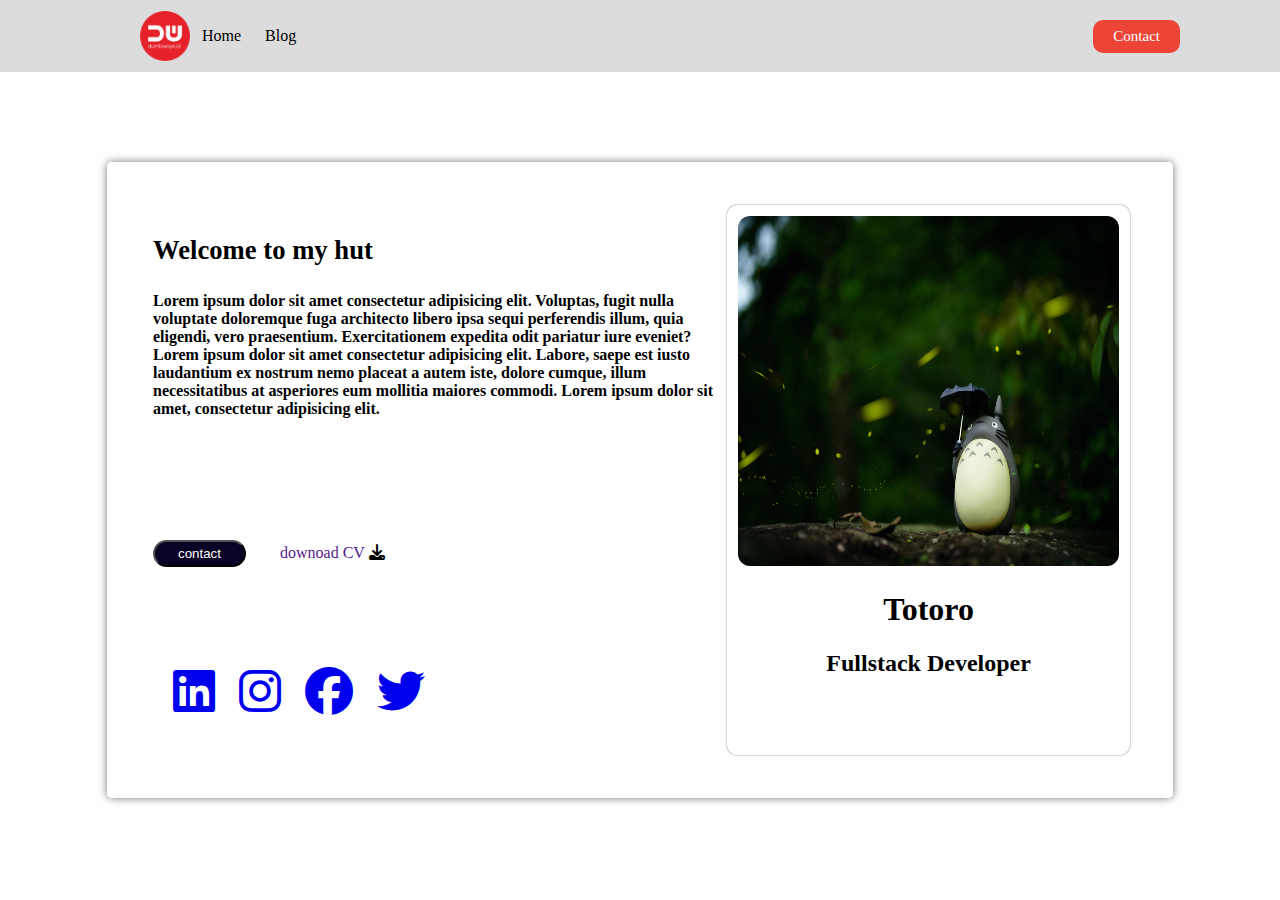
<file: index.html>
<!DOCTYPE html>
<html lang="en">
<head>
    <meta charset="UTF-8">
    <meta http-equiv="X-UA-Compatible" content="IE=edge">
    <meta name="viewport" content="width=device-width, initial-scale=1.0">
    <link rel="stylesheet" href="assets/css/style.css">
    <link rel="stylesheet" href="https://cdnjs.cloudflare.com/ajax/libs/font-awesome/6.1.1/css/all.min.css">
    <title>index</title>
</head>
<body>

    <nav>
        <div class="nav-left">
            <ul>
                <img src="assets/images/dumbways.png" alt="dumbways">
                <li>
                    <a href="index.html">Home</a>
                </li>
                <li>
                    <a href="blog.html">Blog</a>
                </li>
            </ul>
        </div>

        <div class="nav-right">
            <a href="contact.html">Contact</a>
        </div>
    </nav>

    <div class="card">
        <div class="content">
            <h3>Welcome to my hut</h3>
            <p><h4>Lorem ipsum dolor sit amet consectetur adipisicing elit. Voluptas, fugit nulla voluptate doloremque fuga architecto libero ipsa sequi perferendis illum, quia eligendi, vero praesentium. Exercitationem expedita odit pariatur iure eveniet? Lorem ipsum dolor sit amet consectetur adipisicing elit. Labore, saepe est iusto laudantium ex nostrum nemo placeat a autem iste, dolore cumque, illum necessitatibus at asperiores eum mollitia maiores commodi. Lorem ipsum dolor sit amet, consectetur adipisicing elit.</h4></p>

            <div class="knob">
                <button class="button">contact</button>
                <a href="">downoad CV</a>
                <i class="fa-solid fa-download"></i>
            </div>

            <div class="fawesome">
                <a href="https://www.linkedin.com/" target="_blank"><i class="fa-brands fa-linkedin fa-3x"></i></a>
                <a href="https://www.instagram.com/" target="_blank"><i class="fa-brands fa-instagram fa-3x"></i></a>
                <a href="https://web.facebook.com/login/?_rdc=1&_rdr" target="_blank"><i class="fa-brands fa-facebook fa-3x"></i></a>
                <a href="https://twitter.com/" target="_blank"><i class="fa-brands fa-twitter fa-3x"></i></a>
            </div>
        </div>

        <div class="image">
            <img src="assets/images/totoro.jpg" alt="totoro">

            <h1>Totoro</h1>
            <h2>Fullstack Developer</h2>
        </div>
    </div>
    
</body>
</html>
</file>
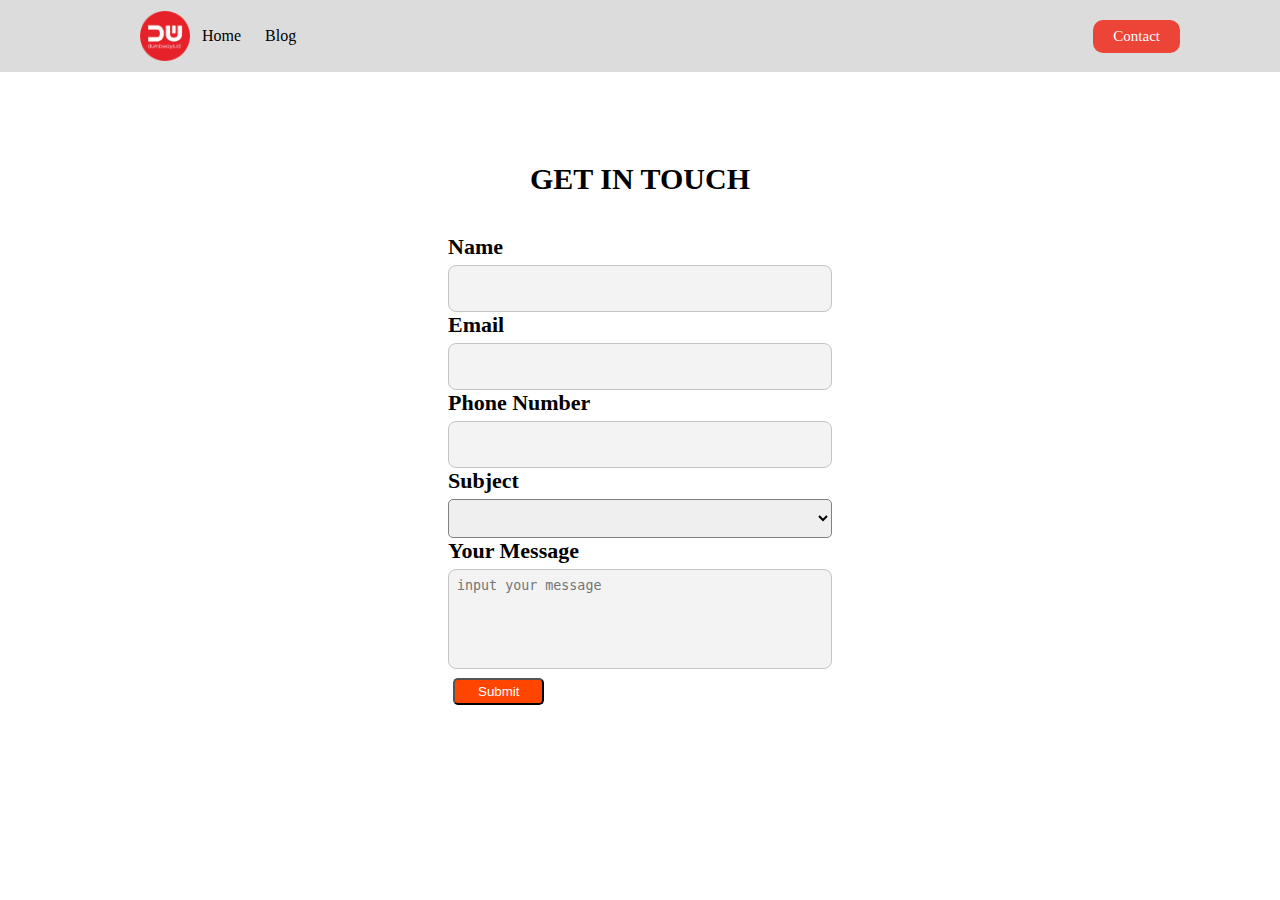
<file: contact.html>
<!DOCTYPE html>
<html lang="en">
<head>
    <meta charset="UTF-8">
    <meta http-equiv="X-UA-Compatible" content="IE=edge">
    <meta name="viewport" content="width=device-width, initial-scale=1.0">
    <link rel="stylesheet" href="assets/css/style.css">
    <link rel="stylesheet" href="assets/css/contact.css">
    <link rel="stylesheet" href="https://cdnjs.cloudflare.com/ajax/libs/font-awesome/6.1.1/css/all.min.css">
    <title>Contact</title>
</head>
<body>

    <nav>
        <div class="nav-left">
            <ul>
                <img src="assets/images/dumbways.png" alt="dumbways">
                <li>
                    <a href="index.html">Home</a>
                </li>
                <li>
                    <a href="blog.html">Blog</a>
                </li>
            </ul>
        </div>

        <div class="nav-right">
            <a href="contact.html">Contact</a>
        </div>
    </nav>

    <div class="title">
        <h3>GET IN TOUCH</h3>
    </div>

    <div class="container">
        <form action="">
            <div class="wrap">
                <div class="name">
                    <label for="name">Name</label>
                    <input type="text" id="name">
                </div>
                <div class="email">
                    <label for="email">Email</label>
                    <input type="email" id="email">
                </div>
                <div class="pnumber">
                    <label for="pnumber">Phone Number</label>
                    <input type="number" id="pnumber">
                </div>
                <div class="subject">
                    <label for="subject">Subject</label>
                    <select id="subject" class="input-subject">
                        <option></option>
                        <option>Frontend</option>
                        <option>Backend</option>
                        <option>Fullstack</option>
                    </select>
                </div>
                <div class="message">
                    <label for="message">Your Message</label>
                    <textarea id="message" placeholder="input your message"></textarea>
                </div>
                <button type="submit">Submit</button>
            </div>
        </form>
    </div>
    
</body>
</html>
</file>
<file: assets/css/style.css>
body {
    margin: 0;
}

ul {
    display: flex;
    align-items: center;
}

nav {
    display: flex;
    height: 8vh;
}

nav .nav-left {
    display: flex;
    padding-left: 100px;
    flex: 50%;
    background-color: gainsboro;
}

nav .nav-left li {
    display: inline;
}

nav .nav-left ul li a {
    text-decoration: none;
    padding: 12px;
    color: black;    
}

nav .nav-left ul img {
    height: 50px; 
    width: 100%; 
    border-radius: 2px;
    justify-content: flex-end;
}

nav .nav-right {
    display: flex;
    flex: 50%;
    background-color: gainsboro;
    justify-content: flex-end;
    align-items: center;
    padding-right: 100px;
}

nav .nav-right a {
    text-decoration: none;
    font-size: 15px;
    color: white;
    background-color: #ec4437;
    padding: 8px 20px;
    border-radius: 10px;
    cursor: pointer;
}

.card {
    border: 3px solid white;
    width: 980px;
    margin: 90px auto;
    height: 550px;
    border-radius: 5px;
    box-shadow: 0 0 9px rgb(119, 116, 116);
    display: flex;
    flex: 50%;
    padding: 40px;
}

.content {
    background-color: white;
    margin-right: auto;
    text-align: left;
    width: 600px;
    /* box-shadow: 0 0 9px rgb(27, 27, 27); */
    border-radius: 10px;
    /* padding: 0px; */
    border: 3px solid white;
}

h3 {
    font-size: 20pt;
    font-family: 'Franklin Gothic Demi';
}

h4 {
    font-family: 'Calibri';
}

.button {
    color: white;
    text-decoration: none;
    background-color: rgb(9, 2, 36);
    padding-top: 4px;
    padding-bottom: 4px; 
    padding-right: 23px;
    padding-left: 23px;
    border-radius: 20px;  
}

.knob a {
    text-decoration: none;
    padding-left: 30px;
}

.knob {
    padding-top: 100px;
}

.fawesome {
    padding-top: 100px;
}

.fawesome a {
    padding-left: 20px;
}

.image {
    border: 1px solid white;
    width: 400px;
    box-shadow: 0 0 2px rgb(117, 115, 115);
    border-radius: 10px;
    padding: 10px;
    justify-content: flex-end;
    margin-left: auto;
    background-color: white;

}

.image img {
    border-radius: 12px;
    width: 100%;
    height: 350px;
}

.image h1 {
    text-align: center;
    font-family: 'Arial Black';
}

.image h2 {
    text-align: center;
    font-family: 'Arial Black';
}
</file>
<file: assets/css/contact.css>
.title h3 {
    text-align: center;
    color: black;
    margin-top: 90px;
    font-size: 30px;
    font-family: 'Chiller';
}

.container {
    /* background-color: gainsboro; */
    width: 400px;
    margin: auto;
}

.wrap {
    width: 100%;
    box-sizing: border-box;
    padding: 8px;
    margin: auto;
}

.wrap label {
    font-weight: 700;
    font-size: 22px;
    font-family: 'Franklin Gothic Demi';
}

.wrap input {
    padding: 15px;
    width: 100%;
    margin-top: 5px;
    border-radius: 8px;
    box-sizing: border-box;
    background-color: #f3f3f3;
    border: 1px solid #c4c4c4;
    margin-top: 5px;
}

.wrap select {
    padding: 10px;
    width: 100%;
    margin-top: 5px;
    border-radius: 5px;
    border: 1px solid gray;
}

.wrap textarea {
    /* padding: 10px;
    width: 100%;
    margin-top: 5px;
    border-radius: 5px;
    border: 1px solid gray;
    resize: none; */
    width: 100%;
                    box-sizing: border-box;
                    padding: 8px;
                    background-color: #f3f3f3;
                    border: 1px solid #c4c4c4;
                    border-radius: 8px;
                    margin-top: 5px;
                    resize: none;
                    height: 100px;
}

.wrap button {
    color: white;
    text-decoration: none;
    background-color: orangered;
    padding-top: 4px;
    padding-bottom: 4px; 
    padding-right: 23px;
    padding-left: 23px;
    border-radius: 5px;
    margin: 5px;
    margin-right: 5px;
}
</file>
